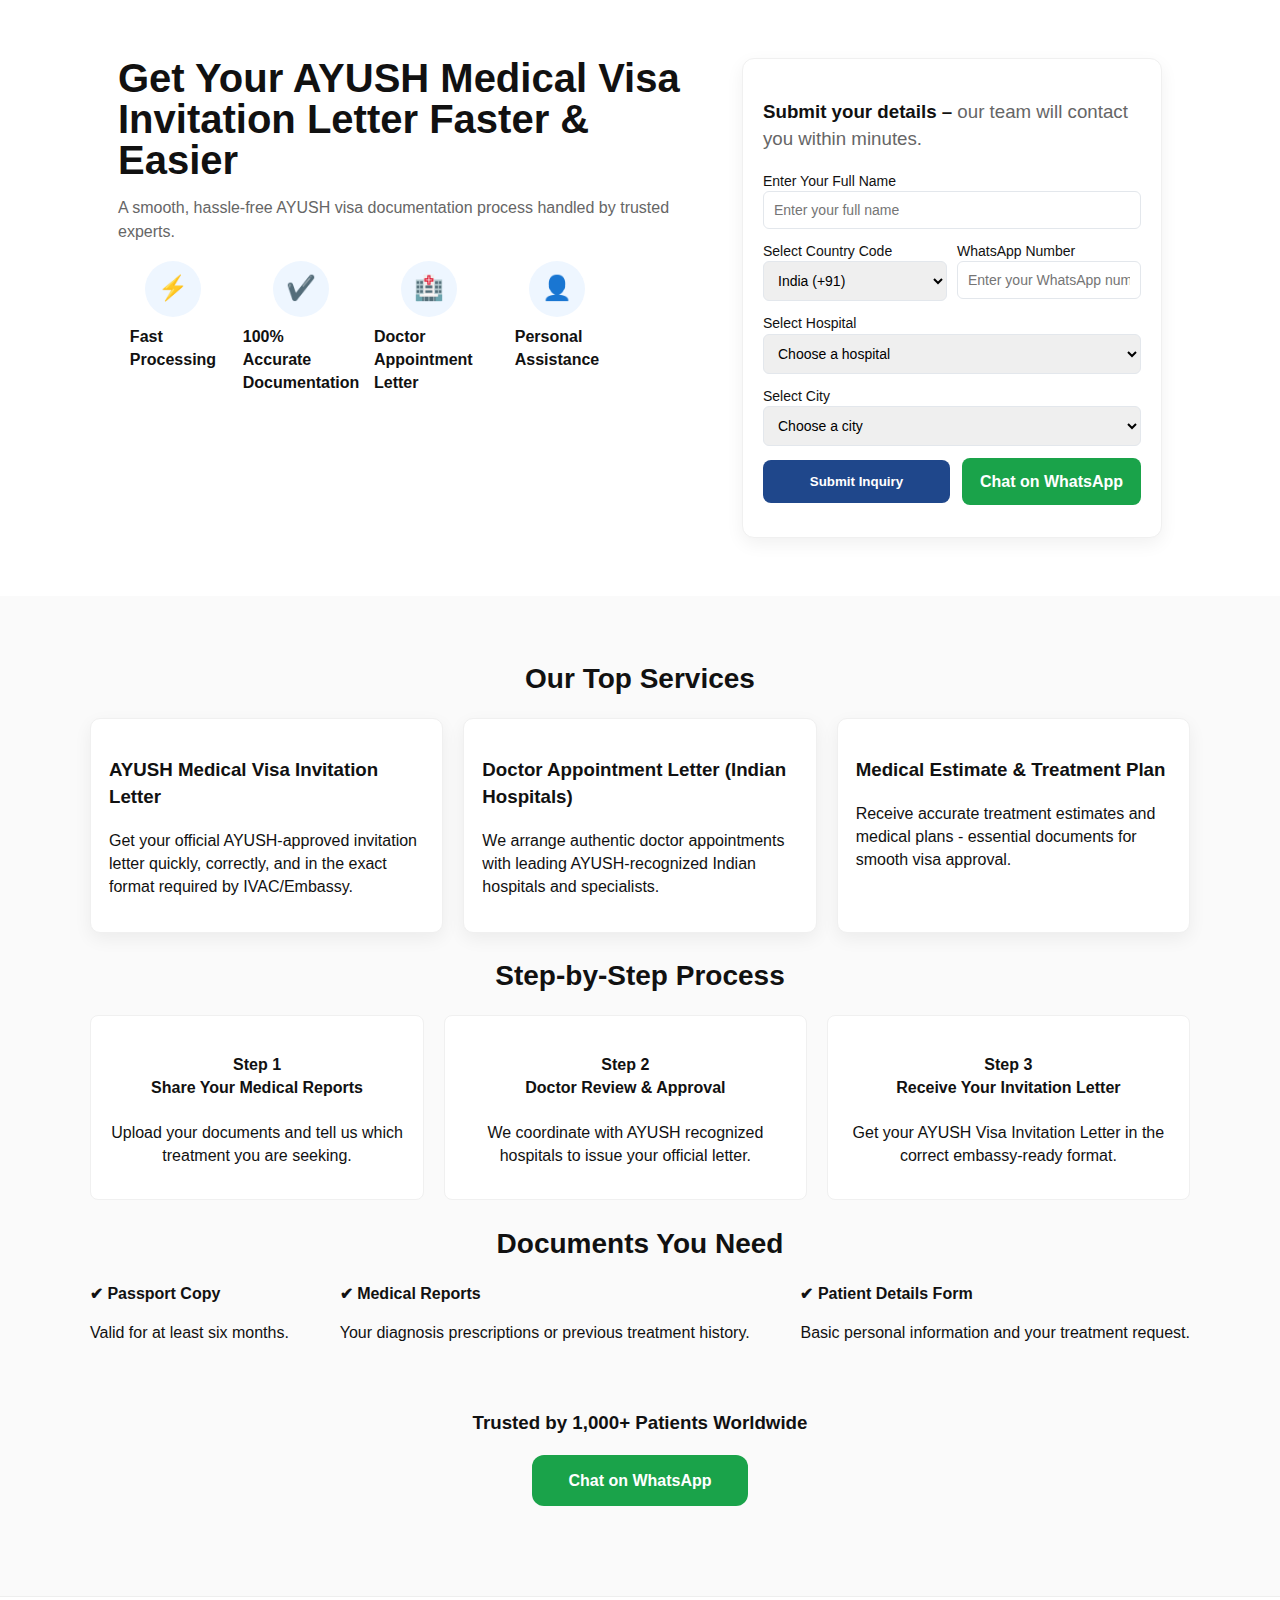
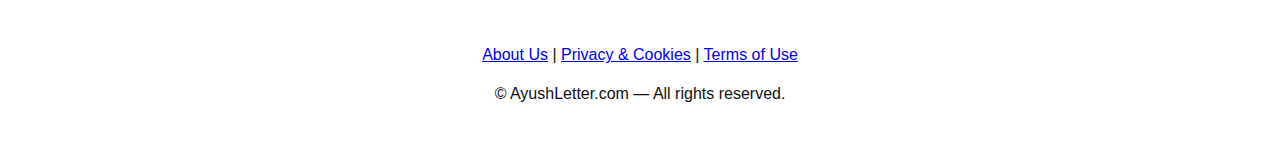
<file: index.html>
<!doctype html>
<html lang="en">
<head>
  <meta charset="utf-8" />
  <meta name="viewport" content="width=device-width, initial-scale=1" />
  <title>Ayush Letter</title>
  <link rel="stylesheet" href="style.css" />
  <meta name="description" content="Get your AYUSH medical visa invitation letter faster & easier.">
</head>
<body>
  <header class="hero">
    <div class="container hero-inner">
      <div class="left">
        <h1>Get Your AYUSH Medical Visa Invitation Letter Faster &amp; Easier</h1>
        <p class="lead">A smooth, hassle-free AYUSH visa documentation process handled by trusted experts.</p>

        <div class="icons-row">
          <div class="icon">
            <div class="icon-img">⚡</div>
            <strong>Fast<br/>Processing</strong>
          </div>
          <div class="icon">
            <div class="icon-img">✔️</div>
            <strong>100%<br/>Accurate<br/>Documentation</strong>
          </div>
          <div class="icon">
            <div class="icon-img">🏥</div>
            <strong>Doctor<br/>Appointment Letter</strong>
          </div>
          <div class="icon">
            <div class="icon-img">👤</div>
            <strong>Personal<br/>Assistance</strong>
          </div>
        </div>
      </div>

      <aside class="form-card">
        <h3>Submit your details – <span class="muted">our team will contact you within minutes.</span></h3>

        <form id="leadForm" class="lead-form">
          <label>Enter Your Full Name
            <input type="text" name="fullName" id="fullName" placeholder="Enter your full name" required>
          </label>

          <div class="row">
            <label class="small">Select Country Code
              <select id="countryCode" name="countryCode" required>
                <!-- Country options inserted in HTML for offline use (150 entries) -->
                <!-- START country list -->
                <option value="+93">Afghanistan (+93)</option>
                <option value="+355">Albania (+355)</option>
                <option value="+213">Algeria (+213)</option>
                <option value="+1">United States (+1)</option>
                <option value="+1">Canada (+1)</option>
                <option value="+376">Andorra (+376)</option>
                <option value="+244">Angola (+244)</option>
                <option value="+54">Argentina (+54)</option>
                <option value="+374">Armenia (+374)</option>
                <option value="+61">Australia (+61)</option>
                <option value="+43">Austria (+43)</option>
                <option value="+994">Azerbaijan (+994)</option>
                <option value="+880">Bangladesh (+880)</option>
                <option value="+973">Bahrain (+973)</option>
                <option value="+880">Bangladesh (+880)</option>
                <option value="+375">Belarus (+375)</option>
                <option value="+32">Belgium (+32)</option>
                <option value="+501">Belize (+501)</option>
                <option value="+229">Benin (+229)</option>
                <option value="+975">Bhutan (+975)</option>
                <option value="+591">Bolivia (+591)</option>
                <option value="+387">Bosnia &amp; Herzegovina (+387)</option>
                <option value="+267">Botswana (+267)</option>
                <option value="+55">Brazil (+55)</option>
                <option value="+673">Brunei (+673)</option>
                <option value="+359">Bulgaria (+359)</option>
                <option value="+226">Burkina Faso (+226)</option>
                <option value="+257">Burundi (+257)</option>
                <option value="+855">Cambodia (+855)</option>
                <option value="+237">Cameroon (+237)</option>
                <option value="+235">Chad (+235)</option>
                <option value="+56">Chile (+56)</option>
                <option value="+86">China (+86)</option>
                <option value="+57">Colombia (+57)</option>
                <option value="+269">Comoros (+269)</option>
                <option value="+242">Congo (+242)</option>
                <option value="+243">Congo, Democratic Republic (+243)</option>
                <option value="+506">Costa Rica (+506)</option>
                <option value="+385">Croatia (+385)</option>
                <option value="+53">Cuba (+53)</option>
                <option value="+357">Cyprus (+357)</option>
                <option value="+420">Czech Republic (+420)</option>
                <option value="+45">Denmark (+45)</option>
                <option value="+253">Djibouti (+253)</option>
                <option value="+1767">Dominica (+1767)</option>
                <option value="+593">Ecuador (+593)</option>
                <option value="+20">Egypt (+20)</option>
                <option value="+503">El Salvador (+503)</option>
                <option value="+240">Equatorial Guinea (+240)</option>
                <option value="+291">Eritrea (+291)</option>
                <option value="+372">Estonia (+372)</option>
                <option value="+251">Ethiopia (+251)</option>
                <option value="+358">Finland (+358)</option>
                <option value="+33">France (+33)</option>
                <option value="+594">French Guiana (+594)</option>
                <option value="+241">Gabon (+241)</option>
                <option value="+220">Gambia (+220)</option>
                <option value="+995">Georgia (+995)</option>
                <option value="+49">Germany (+49)</option>
                <option value="+233">Ghana (+233)</option>
                <option value="+30">Greece (+30)</option>
                <option value="+502">Guatemala (+502)</option>
                <option value="+224">Guinea (+224)</option>
                <option value="+592">Guyana (+592)</option>
                <option value="+509">Haiti (+509)</option>
                <option value="+504">Honduras (+504)</option>
                <option value="+852">Hong Kong (+852)</option>
                <option value="+36">Hungary (+36)</option>
                <option value="+354">Iceland (+354)</option>
                <option value="+91" selected>India (+91)</option>
                <option value="+62">Indonesia (+62)</option>
                <option value="+98">Iran (+98)</option>
                <option value="+964">Iraq (+964)</option>
                <option value="+353">Ireland (+353)</option>
                <option value="+39">Italy (+39)</option>
                <option value="+81">Japan (+81)</option>
                <option value="+962">Jordan (+962)</option>
                <option value="+7">Kazakhstan (+7)</option>
                <option value="+254">Kenya (+254)</option>
                <option value="+965">Kuwait (+965)</option>
                <option value="+856">Laos (+856)</option>
                <option value="+371">Latvia (+371)</option>
                <option value="+423">Liechtenstein (+423)</option>
                <option value="+370">Lithuania (+370)</option>
                <option value="+352">Luxembourg (+352)</option>
                <option value="+853">Macau (+853)</option>
                <option value="+389">Macedonia (+389)</option>
                <option value="+261">Madagascar (+261)</option>
                <option value="+60">Malaysia (+60)</option>
                <option value="+960">Maldives (+960)</option>
                <option value="+223">Mali (+223)</option>
                <option value="+356">Malta (+356)</option>
                <option value="+52">Mexico (+52)</option>
                <option value="+222">Mauritania (+222)</option>
                <option value="+230">Mauritius (+230)</option>
                <option value="+222">Mauritania (+222)</option>
                <option value="+52">Mexico (+52)</option>
                <option value="+373">Moldova (+373)</option>
                <option value="+212">Morocco (+212)</option>
                <option value="+258">Mozambique (+258)</option>
                <option value="+95">Myanmar (+95)</option>
                <option value="+264">Namibia (+264)</option>
                <option value="+977">Nepal (+977)</option>
                <option value="+31">Netherlands (+31)</option>
                <option value="+64">New Zealand (+64)</option>
                <option value="+505">Nicaragua (+505)</option>
                <option value="+234">Nigeria (+234)</option>
                <option value="+47">Norway (+47)</option>
                <option value="+968">Oman (+968)</option>
                <option value="+92">Pakistan (+92)</option>
                <option value="+507">Panama (+507)</option>
                <option value="+51">Peru (+51)</option>
                <option value="+63">Philippines (+63)</option>
                <option value="+48">Poland (+48)</option>
                <option value="+351">Portugal (+351)</option>
                <option value="+974">Qatar (+974)</option>
                <option value="+40">Romania (+40)</option>
                <option value="+7">Russia (+7)</option>
                <option value="+250">Rwanda (+250)</option>
                <option value="+966">Saudi Arabia (+966)</option>
                <option value="+65">Singapore (+65)</option>
                <option value="+421">Slovakia (+421)</option>
                <option value="+386">Slovenia (+386)</option>
                <option value="+677">Solomon Islands (+677)</option>
                <option value="+252">Somalia (+252)</option>
                <option value="+27">South Africa (+27)</option>
                <option value="+82">South Korea (+82)</option>
                <option value="+34">Spain (+34)</option>
                <option value="+94">Sri Lanka (+94)</option>
                <option value="+211">South Sudan (+211)</option>
                <option value="+1949">St. Kitts &amp; Nevis (+1-649)</option>
                <option value="+1">St. Lucia (+1-758)</option>
                <option value="+1721">St. Maarten (+1-721)</option>
                <option value="+249">Sudan (+249)</option>
                <option value="+597">Suriname (+597)</option>
                <option value="+268">Swaziland/Eswatini (+268)</option>
                <option value="+46">Sweden (+46)</option>
                <option value="+41">Switzerland (+41)</option>
                <option value="+963">Syria (+963)</option>
                <option value="+886">Taiwan (+886)</option>
                <option value="+992">Tajikistan (+992)</option>
                <option value="+255">Tanzania (+255)</option>
                <option value="+66">Thailand (+66)</option>
                <option value="+228">Togo (+228)</option>
                <option value="+676">Tonga (+676)</option>
                <option value="+216">Tunisia (+216)</option>
                <option value="+90">Turkey (+90)</option>
                <option value="+993">Turkmenistan (+993)</option>
                <option value="+256">Uganda (+256)</option>
                <option value="+380">Ukraine (+380)</option>
                <option value="+971">United Arab Emirates (+971)</option>
                <option value="+44">United Kingdom (+44)</option>
                <option value="+598">Uruguay (+598)</option>
                <option value="+998">Uzbekistan (+998)</option>
                <option value="+678">Vanuatu (+678)</option>
                <option value="+58">Venezuela (+58)</option>
                <option value="+84">Vietnam (+84)</option>
                <option value="+681">Wallis &amp; Futuna (+681)</option>
                <option value="+260">Zambia (+260)</option>
                <option value="+263">Zimbabwe (+263)</option>
                <!-- END country list -->
              </select>
            </label>

            <label class="small">WhatsApp Number
              <input type="tel" name="whatsapp" id="whatsapp" placeholder="Enter your WhatsApp number" required>
            </label>
          </div>

          <label>Select Hospital
            <select id="hospital" name="hospital">
              <option value="">Choose a hospital</option>
              <option>AIG Hospitals</option>
              <option>Alexis Multispecialty Hospital</option>
              <option>Amrita Hospital</option>
              <option>Apollo Hospitals</option>
              <option>Artemis Hospital</option>
              <option>Asian Heart Institute</option>
              <option>Aster Medcity</option>
              <option>Batra Hospital & Medical Research Centre</option>
              <option>BLK-Max Super Speciality Hospital</option>
              <option>CARE Hospitals</option>
              <option>Christian Medical College (CMC)</option>
              <option>Continental Hospitals</option>
              <option>Dr. Rela Institute & Medical Centre</option>
              <option>Eternal Heart Care Centre & Research Institute</option>
              <option>Fortis Healthcare</option>
              <option>Gleneagles Global Health City</option>
              <option>HCG Cancer Centre</option>
              <option>Indraprastha Apollo Hospitals</option>
              <option>Jaslok Hospital & Research Centre</option>
              <option>Jaypee Hospital</option>
              <option>KIMS Hospitals</option>
              <option>Kokilaben Dhirubhai Ambani Hospital</option>
              <option>Lilavati Hospital</option>
              <option>Manipal Hospitals</option>
              <option>Max Healthcare</option>
              <option>Medanta – The Medicity</option>
              <option>MGM Healthcare</option>
              <option>MIOT International</option>
              <option>Moolchand Hospital</option>
              <option>Nanavati Max Super Speciality Hospital</option>
              <option>Narayana Health</option>
              <option>PSRI Hospital</option>
              <option>Rainbow Children's Hospital</option>
              <option>Rajagiri Hospital</option>
              <option>Ruby Hall Clinic</option>
              <option>Sahyadri Hospitals</option>
              <option>Sakra World Hospital</option>
              <option>Shalby Hospitals</option>
              <option>Sir H.N. Reliance Foundation Hospital and Research Centre</option>
              <option>Sri Balaji Action Medical Institute</option>
              <option>Sterling Hospital</option>
              <option>Wockhardt Hospitals</option>
              <option>Zydus Hospital</option>
              <option>Other</option>
            </select>
          </label>

          <label>Select City
            <select id="city" name="city">
              <option value="">Choose a city</option>
              <option>Mumbai</option>
              <option>Delhi</option>
              <option>Bangalore</option>
              <option>Chennai</option>
              <option>Hyderabad</option>
              <option>Other</option>
            </select>
          </label>

          <div class="btns">
            <button type="submit" id="submitBtn" class="btn primary">Submit Inquiry</button>
            <a id="waChat" class="btn whatsapp" href="https://wa.me/919266023555" target="_blank">Chat on WhatsApp</a>
          </div>

          <input type="hidden" id="secretKey" name="secretKey" value="SHer@1307">
        </form>

        <div id="msg" class="msg" aria-live="polite"></div>
      </aside>
    </div>
  </header>

  <main class="content container">
    <section class="services">
      <h2>Our Top Services</h2>
      <div class="cards">
        <article class="card">
          <h3>AYUSH Medical Visa Invitation Letter</h3>
          <p>Get your official AYUSH-approved invitation letter quickly, correctly, and in the exact format required by IVAC/Embassy.</p>
        </article>
        <article class="card">
          <h3>Doctor Appointment Letter (Indian Hospitals)</h3>
          <p>We arrange authentic doctor appointments with leading AYUSH-recognized Indian hospitals and specialists.</p>
        </article>
        <article class="card">
          <h3>Medical Estimate &amp; Treatment Plan</h3>
          <p>Receive accurate treatment estimates and medical plans - essential documents for smooth visa approval.</p>
        </article>
      </div>
    </section>

    <section class="process">
      <h2>Step-by-Step Process</h2>
      <div class="steps">
        <div class="step">
          <h4>Step 1<br/>Share Your Medical Reports</h4>
          <p>Upload your documents and tell us which treatment you are seeking.</p>
        </div>
        <div class="step">
          <h4>Step 2<br/>Doctor Review &amp; Approval</h4>
          <p>We coordinate with AYUSH recognized hospitals to issue your official letter.</p>
        </div>
        <div class="step">
          <h4>Step 3<br/>Receive Your Invitation Letter</h4>
          <p>Get your AYUSH Visa Invitation Letter in the correct embassy-ready format.</p>
        </div>
      </div>
    </section>

    <section class="documents">
      <h2>Documents You Need</h2>
      <div class="doc-list">
        <div><strong>✔ Passport Copy</strong><p>Valid for at least six months.</p></div>
        <div><strong>✔ Medical Reports</strong><p>Your diagnosis prescriptions or previous treatment history.</p></div>
        <div><strong>✔ Patient Details Form</strong><p>Basic personal information and your treatment request.</p></div>
      </div>
    </section>

    <div class="trusted">
      <h3>Trusted by 1,000+ Patients Worldwide</h3>
      <a class="btn whatsapp large" href="https://wa.me/919266023555" target="_blank">Chat on WhatsApp</a>
    </div>
  </main>

  <footer class="site-footer">
  <div class="container">

    <nav class="footer-nav">
      <a href="about-us.html">About Us</a> |
      <a href="privacy.html">Privacy & Cookies</a> |
      <a href="terms.html">Terms of Use</a>
    </nav>

    <p>© <span id="year"></span> AyushLetter.com — All rights reserved.</p>

  </div>
</footer>
</file>
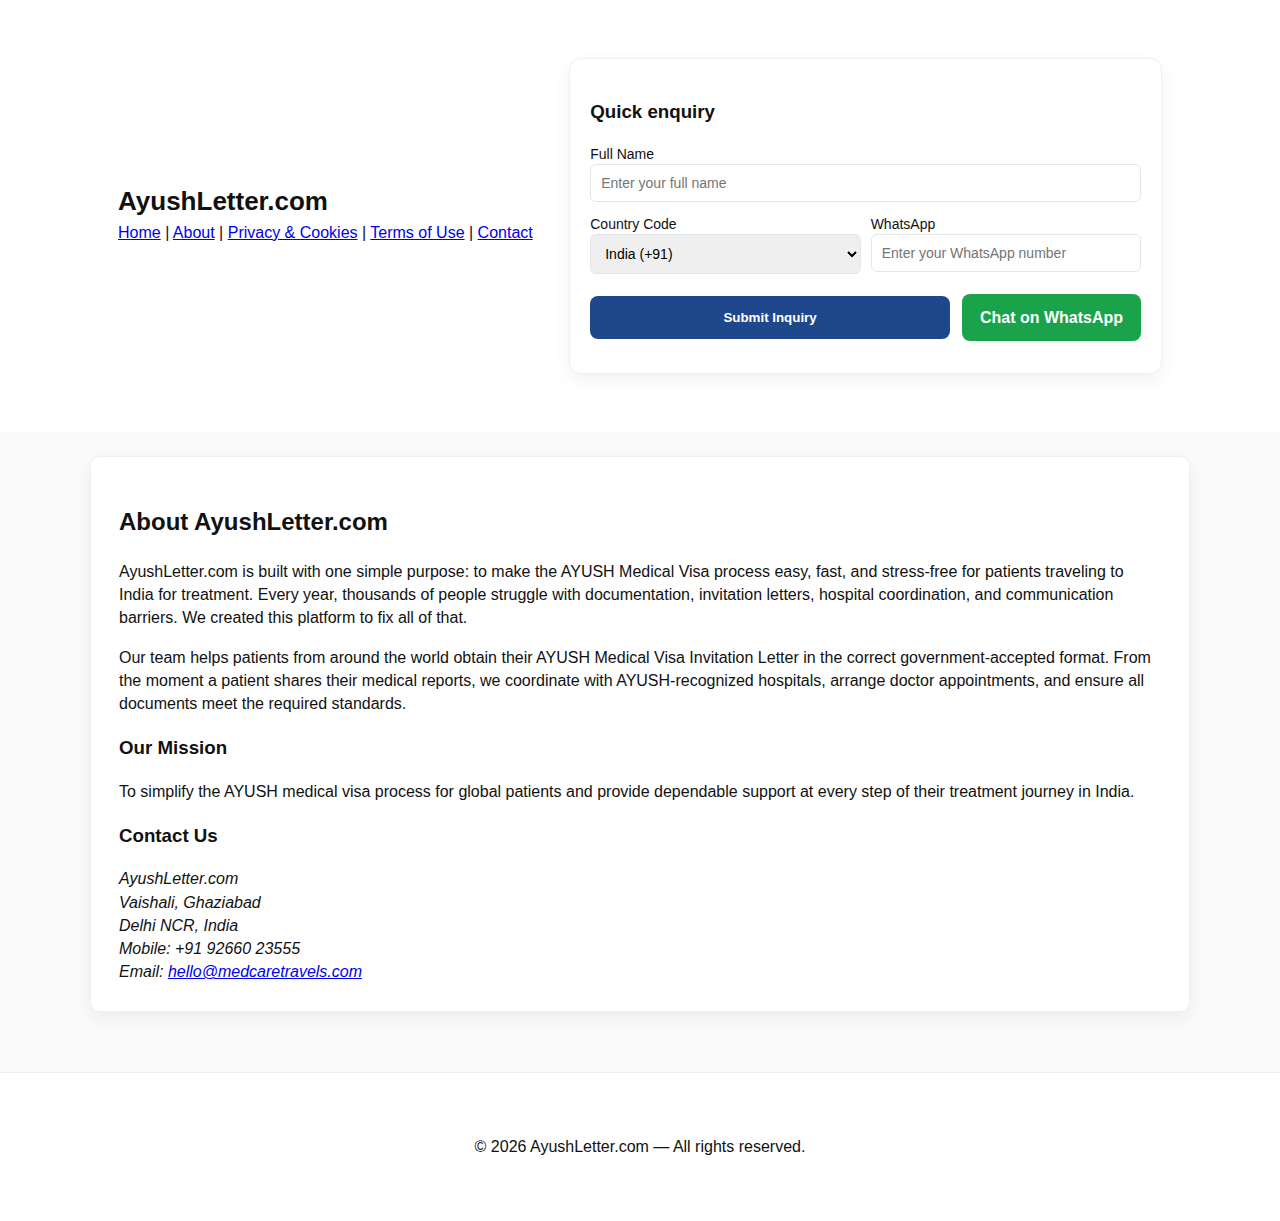
<file: about/index.html>
<!doctype html>
<html lang="en">
<head>
  <meta charset="utf-8" />
  <meta name="viewport" content="width=device-width, initial-scale=1" />
  <title>About Us — AyushLetter.com</title>
  <link rel="stylesheet" href="/style.css" />
  <meta name="description" content="About AyushLetter — we simplify AYUSH medical visa invitation letters and support patients.">
</head>
<body>
<header class="hero" aria-label="Site header">
  <div class="container hero-inner" style="gap:18px;align-items:center;">
    <div class="left" style="flex:1">
      <a href="/" style="text-decoration:none;color:inherit;">
        <h1 style="font-size:26px;margin:0 0 6px 0;">AyushLetter.com</h1>
      </a>
      <nav aria-label="Main navigation">
        <a href="/">Home</a> |
        <a href="/about/">About</a> |
        <a href="/privacy/">Privacy & Cookies</a> |
        <a href="/terms/">Terms of Use</a> |
        <a href="/contact/">Contact</a>
      </nav>
    </div>

    <aside class="form-card" style="width:auto;min-width:300px">
      <h3>Quick enquiry</h3>
      <form id="leadForm" class="lead-form" action="#" onsubmit="return false;">
        <label>Full Name
          <input type="text" name="fullName" id="fullName" placeholder="Enter your full name" required>
        </label>
        <div class="row">
          <label class="small">Country Code
            <select id="countryCode" name="countryCode" required>
              <option value="+91" selected>India (+91)</option>
              <option value="+1">United States (+1)</option>
              <option value="+44">United Kingdom (+44)</option>
              <option value="+61">Australia (+61)</option>
            </select>
          </label>

          <label class="small">WhatsApp
            <input type="tel" name="whatsapp" id="whatsapp" placeholder="Enter your WhatsApp number" required>
          </label>
        </div>

        <div class="btns">
          <button type="submit" id="submitBtn" class="btn primary">Submit Inquiry</button>
          <a id="waChat" class="btn whatsapp" href="https://wa.me/919266023555" target="_blank">Chat on WhatsApp</a>
        </div>
        <input type="hidden" id="secretKey" name="secretKey" value="SHer@1307">
      </form>
      <div id="msg" class="msg" aria-live="polite"></div>
    </aside>
  </div>
</header>

<main class="content container" style="padding-top:24px;">
  <article class="card" style="background:#fff;padding:28px;border-radius:10px;box-shadow:var(--shadow)">
    <h2>About AyushLetter.com</h2>
    <p>AyushLetter.com is built with one simple purpose: to make the AYUSH Medical Visa process easy, fast, and stress-free for patients traveling to India for treatment. Every year, thousands of people struggle with documentation, invitation letters, hospital coordination, and communication barriers. We created this platform to fix all of that.</p>
    <p>Our team helps patients from around the world obtain their AYUSH Medical Visa Invitation Letter in the correct government-accepted format. From the moment a patient shares their medical reports, we coordinate with AYUSH-recognized hospitals, arrange doctor appointments, and ensure all documents meet the required standards.</p>
    <h3>Our Mission</h3>
    <p>To simplify the AYUSH medical visa process for global patients and provide dependable support at every step of their treatment journey in India.</p>
    <h3>Contact Us</h3>
    <address>
      AyushLetter.com<br/>
      Vaishali, Ghaziabad<br/>
      Delhi NCR, India<br/>
      Mobile: +91 92660 23555<br/>
      Email: <a href="mailto:hello@medcaretravels.com">hello@medcaretravels.com</a>
    </address>
  </article>
</main>

<footer class="site-footer">
  <div class="container">
    <p>© <span id="year"></span> AyushLetter.com — All rights reserved.</p>
  </div>
</footer>
<script>
document.getElementById('year')?.appendChild(document.createTextNode(new Date().getFullYear()));
</script>
<script src="/script.js"></script>
</body>
</html>
</file>
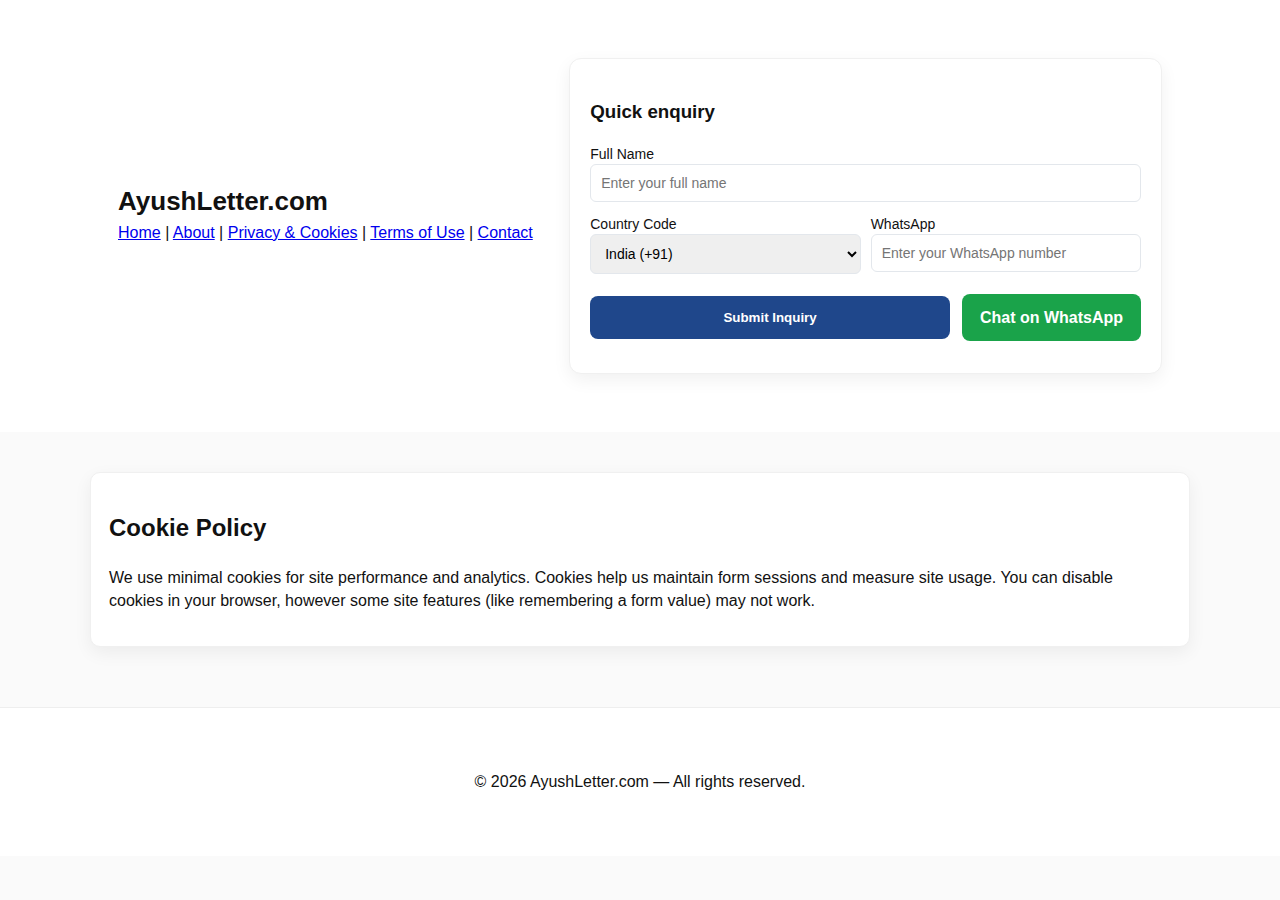
<file: cookies/index.html>
<!doctype html>
<html lang="en">
<head>
  <meta charset="utf-8" />
  <meta name="viewport" content="width=device-width, initial-scale=1" />
  <title>Cookie Policy — AyushLetter</title>
  <link rel="stylesheet" href="/style.css" />
</head>
<body>
<header class="hero" aria-label="Site header">
  <div class="container hero-inner" style="gap:18px;align-items:center;">
    <div class="left" style="flex:1">
      <a href="/" style="text-decoration:none;color:inherit;">
        <h1 style="font-size:26px;margin:0 0 6px 0;">AyushLetter.com</h1>
      </a>
      <nav aria-label="Main navigation">
        <a href="/">Home</a> |
        <a href="/about/">About</a> |
        <a href="/privacy/">Privacy & Cookies</a> |
        <a href="/terms/">Terms of Use</a> |
        <a href="/contact/">Contact</a>
      </nav>
    </div>

    <aside class="form-card" style="width:auto;min-width:300px">
      <h3>Quick enquiry</h3>
      <form id="leadForm" class="lead-form" action="#" onsubmit="return false;">
        <label>Full Name
          <input type="text" name="fullName" id="fullName" placeholder="Enter your full name" required>
        </label>
        <div class="row">
          <label class="small">Country Code
            <select id="countryCode" name="countryCode" required>
              <option value="+91" selected>India (+91)</option>
              <option value="+1">United States (+1)</option>
              <option value="+44">United Kingdom (+44)</option>
              <option value="+61">Australia (+61)</option>
            </select>
          </label>

          <label class="small">WhatsApp
            <input type="tel" name="whatsapp" id="whatsapp" placeholder="Enter your WhatsApp number" required>
          </label>
        </div>

        <div class="btns">
          <button type="submit" id="submitBtn" class="btn primary">Submit Inquiry</button>
          <a id="waChat" class="btn whatsapp" href="https://wa.me/919266023555" target="_blank">Chat on WhatsApp</a>
        </div>
        <input type="hidden" id="secretKey" name="secretKey" value="SHer@1307">
      </form>
      <div id="msg" class="msg" aria-live="polite"></div>
    </aside>
  </div>
</header>

<main class="content container">
  <article class="card">
    <h2>Cookie Policy</h2>
    <p>We use minimal cookies for site performance and analytics. Cookies help us maintain form sessions and measure site usage. You can disable cookies in your browser, however some site features (like remembering a form value) may not work.</p>
  </article>
</main>

<footer class="site-footer">
  <div class="container">
    <p>© <span id="year"></span> AyushLetter.com — All rights reserved.</p>
  </div>
</footer>
<script>
document.getElementById('year')?.appendChild(document.createTextNode(new Date().getFullYear()));
</script>
<script src="/script.js"></script>
</body>
</html>
</file>
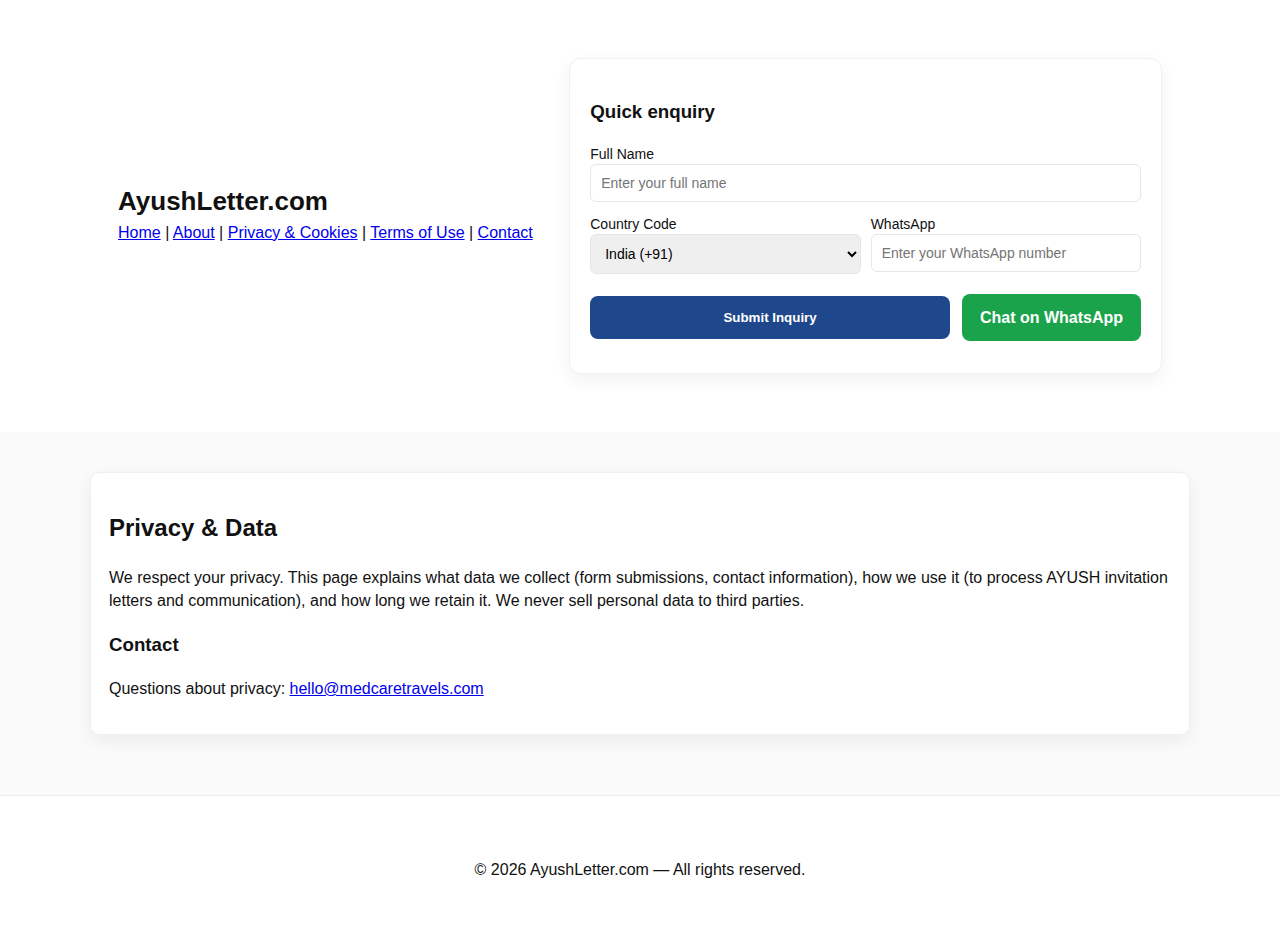
<file: privacy/index.html>
<!doctype html>
<html lang="en">
<head>
  <meta charset="utf-8" />
  <meta name="viewport" content="width=device-width, initial-scale=1" />
  <title>Privacy Policy — AyushLetter</title>
  <link rel="stylesheet" href="/style.css" />
</head>
<body>
<header class="hero" aria-label="Site header">
  <div class="container hero-inner" style="gap:18px;align-items:center;">
    <div class="left" style="flex:1">
      <a href="/" style="text-decoration:none;color:inherit;">
        <h1 style="font-size:26px;margin:0 0 6px 0;">AyushLetter.com</h1>
      </a>
      <nav aria-label="Main navigation">
        <a href="/">Home</a> |
        <a href="/about/">About</a> |
        <a href="/privacy/">Privacy & Cookies</a> |
        <a href="/terms/">Terms of Use</a> |
        <a href="/contact/">Contact</a>
      </nav>
    </div>

    <aside class="form-card" style="width:auto;min-width:300px">
      <h3>Quick enquiry</h3>
      <form id="leadForm" class="lead-form" action="#" onsubmit="return false;">
        <label>Full Name
          <input type="text" name="fullName" id="fullName" placeholder="Enter your full name" required>
        </label>
        <div class="row">
          <label class="small">Country Code
            <select id="countryCode" name="countryCode" required>
              <option value="+91" selected>India (+91)</option>
              <option value="+1">United States (+1)</option>
              <option value="+44">United Kingdom (+44)</option>
              <option value="+61">Australia (+61)</option>
            </select>
          </label>

          <label class="small">WhatsApp
            <input type="tel" name="whatsapp" id="whatsapp" placeholder="Enter your WhatsApp number" required>
          </label>
        </div>

        <div class="btns">
          <button type="submit" id="submitBtn" class="btn primary">Submit Inquiry</button>
          <a id="waChat" class="btn whatsapp" href="https://wa.me/919266023555" target="_blank">Chat on WhatsApp</a>
        </div>
        <input type="hidden" id="secretKey" name="secretKey" value="SHer@1307">
      </form>
      <div id="msg" class="msg" aria-live="polite"></div>
    </aside>
  </div>
</header>

<main class="content container">
  <article class="card">
    <h2>Privacy & Data</h2>
    <p>We respect your privacy. This page explains what data we collect (form submissions, contact information), how we use it (to process AYUSH invitation letters and communication), and how long we retain it. We never sell personal data to third parties.</p>
    <h3>Contact</h3>
    <p>Questions about privacy: <a href="mailto:hello@medcaretravels.com">hello@medcaretravels.com</a></p>
  </article>
</main>

<footer class="site-footer">
  <div class="container">
    <p>© <span id="year"></span> AyushLetter.com — All rights reserved.</p>
  </div>
</footer>
<script>
document.getElementById('year')?.appendChild(document.createTextNode(new Date().getFullYear()));
</script>
<script src="/script.js"></script>
</body>
</html>
</file>
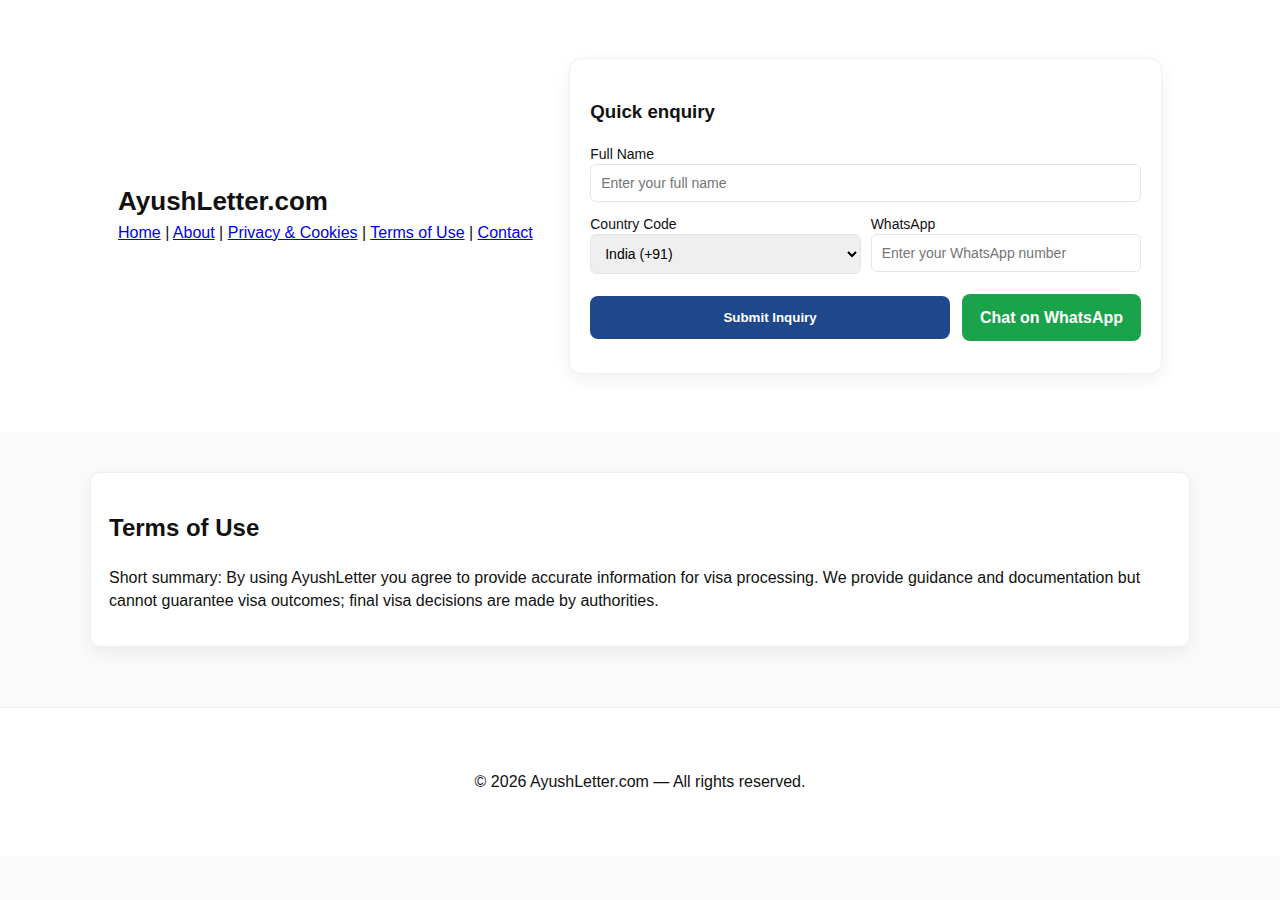
<file: terms/index.html>
<!doctype html>
<html lang="en">
<head>
  <meta charset="utf-8" />
  <meta name="viewport" content="width=device-width, initial-scale=1" />
  <title>Terms of Use — AyushLetter</title>
  <link rel="stylesheet" href="/style.css" />
</head>
<body>
<header class="hero" aria-label="Site header">
  <div class="container hero-inner" style="gap:18px;align-items:center;">
    <div class="left" style="flex:1">
      <a href="/" style="text-decoration:none;color:inherit;">
        <h1 style="font-size:26px;margin:0 0 6px 0;">AyushLetter.com</h1>
      </a>
      <nav aria-label="Main navigation">
        <a href="/">Home</a> |
        <a href="/about/">About</a> |
        <a href="/privacy/">Privacy & Cookies</a> |
        <a href="/terms/">Terms of Use</a> |
        <a href="/contact/">Contact</a>
      </nav>
    </div>

    <aside class="form-card" style="width:auto;min-width:300px">
      <h3>Quick enquiry</h3>
      <form id="leadForm" class="lead-form" action="#" onsubmit="return false;">
        <label>Full Name
          <input type="text" name="fullName" id="fullName" placeholder="Enter your full name" required>
        </label>
        <div class="row">
          <label class="small">Country Code
            <select id="countryCode" name="countryCode" required>
              <option value="+91" selected>India (+91)</option>
              <option value="+1">United States (+1)</option>
              <option value="+44">United Kingdom (+44)</option>
              <option value="+61">Australia (+61)</option>
            </select>
          </label>

          <label class="small">WhatsApp
            <input type="tel" name="whatsapp" id="whatsapp" placeholder="Enter your WhatsApp number" required>
          </label>
        </div>

        <div class="btns">
          <button type="submit" id="submitBtn" class="btn primary">Submit Inquiry</button>
          <a id="waChat" class="btn whatsapp" href="https://wa.me/919266023555" target="_blank">Chat on WhatsApp</a>
        </div>
        <input type="hidden" id="secretKey" name="secretKey" value="SHer@1307">
      </form>
      <div id="msg" class="msg" aria-live="polite"></div>
    </aside>
  </div>
</header>

<main class="content container">
  <article class="card">
    <h2>Terms of Use</h2>
    <p>Short summary: By using AyushLetter you agree to provide accurate information for visa processing. We provide guidance and documentation but cannot guarantee visa outcomes; final visa decisions are made by authorities.</p>
  </article>
</main>

<footer class="site-footer">
  <div class="container">
    <p>© <span id="year"></span> AyushLetter.com — All rights reserved.</p>
  </div>
</footer>
<script>
document.getElementById('year')?.appendChild(document.createTextNode(new Date().getFullYear()));
</script>
<script src="/script.js"></script>
</body>
</html>
</file>
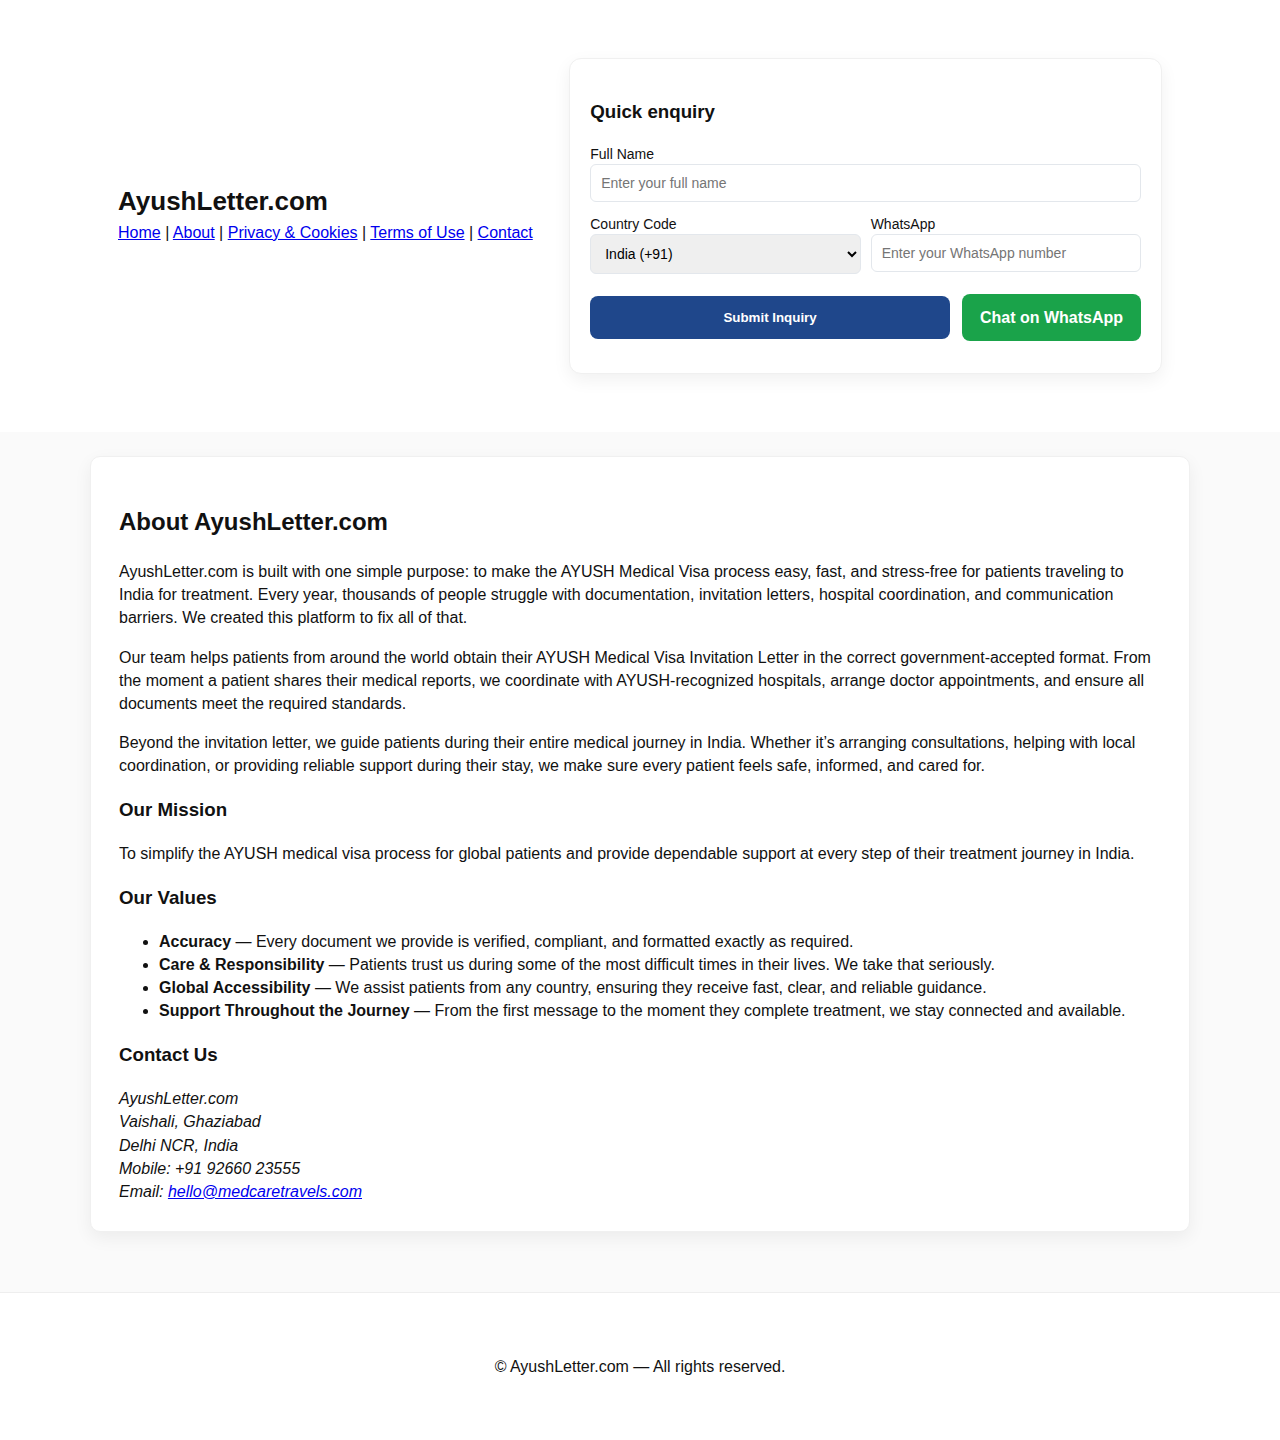
<file: about us.html>
<!doctype html>
<html lang="en">
<head>
  <meta charset="utf-8" />
  <meta name="viewport" content="width=device-width, initial-scale=1" />
  <title>About Us — AyushLetter.com</title>
  <link rel="stylesheet" href="style.css" />
  <meta name="description" content="About AyushLetter — we simplify AYUSH medical visa invitation letters and support patients.">
</head>
<body>
  <!-- Top navigation (insert into other pages the same way) -->
  <header class="hero" aria-label="Site header">
    <div class="container hero-inner" style="gap:18px;align-items:center;">
      <div class="left" style="flex:1">
        <a href="index.html" style="text-decoration:none;color:inherit;">
          <h1 style="font-size:26px;margin:0 0 6px 0;">AyushLetter.com</h1>
        </a>
        <nav aria-label="Main navigation">
          <a href="index.html">Home</a> |
          <a href="about.html">About</a> |
          <a href="privacy.html">Privacy & Cookies</a> |
          <a href="terms.html">Terms of Use</a> |
          <a href="contact.html">Contact</a>
        </nav>
      </div>

      <aside class="form-card" style="width:auto;min-width:300px">
        <!-- keep your form on other pages too — it uses same IDs and script.js so behaviour remains identical -->
        <h3>Quick enquiry</h3>
        <form id="leadForm" class="lead-form" action="#" onsubmit="return false;">
          <label>Full Name
            <input type="text" name="fullName" id="fullName" placeholder="Enter your full name" required>
          </label>
          <div class="row">
            <label class="small">Country Code
              <select id="countryCode" name="countryCode" required>
                <!-- Keep the same country options as index.html or copy a small set here -->
                <option value="+91" selected>India (+91)</option>
                <option value="+1">United States (+1)</option>
                <option value="+44">United Kingdom (+44)</option>
                <option value="+61">Australia (+61)</option>
              </select>
            </label>

            <label class="small">WhatsApp
              <input type="tel" name="whatsapp" id="whatsapp" placeholder="Enter your WhatsApp number" required>
            </label>
          </div>

          <div class="btns">
            <button type="submit" id="submitBtn" class="btn primary">Submit Inquiry</button>
            <a id="waChat" class="btn whatsapp" href="https://wa.me/919266023555" target="_blank">Chat on WhatsApp</a>
          </div>
          <input type="hidden" id="secretKey" name="secretKey" value="SHer@1307">
        </form>
        <div id="msg" class="msg" aria-live="polite"></div>
      </aside>
    </div>
  </header>

  <main class="content container" style="padding-top:24px;">
    <article class="card" style="background:#fff;padding:28px;border-radius:10px;box-shadow:var(--shadow)">
      <h2>About AyushLetter.com</h2>

      <p>AyushLetter.com is built with one simple purpose: to make the AYUSH Medical Visa process easy, fast, and stress-free for patients traveling to India for treatment. Every year, thousands of people struggle with documentation, invitation letters, hospital coordination, and communication barriers. We created this platform to fix all of that.</p>

      <p>Our team helps patients from around the world obtain their AYUSH Medical Visa Invitation Letter in the correct government-accepted format. From the moment a patient shares their medical reports, we coordinate with AYUSH-recognized hospitals, arrange doctor appointments, and ensure all documents meet the required standards.</p>

      <p>Beyond the invitation letter, we guide patients during their entire medical journey in India. Whether it’s arranging consultations, helping with local coordination, or providing reliable support during their stay, we make sure every patient feels safe, informed, and cared for.</p>

      <h3>Our Mission</h3>
      <p>To simplify the AYUSH medical visa process for global patients and provide dependable support at every step of their treatment journey in India.</p>

      <h3>Our Values</h3>
      <ul>
        <li><strong>Accuracy</strong> — Every document we provide is verified, compliant, and formatted exactly as required.</li>
        <li><strong>Care & Responsibility</strong> — Patients trust us during some of the most difficult times in their lives. We take that seriously.</li>
        <li><strong>Global Accessibility</strong> — We assist patients from any country, ensuring they receive fast, clear, and reliable guidance.</li>
        <li><strong>Support Throughout the Journey</strong> — From the first message to the moment they complete treatment, we stay connected and available.</li>
      </ul>

      <h3>Contact Us</h3>
      <address>
        AyushLetter.com<br/>
        Vaishali, Ghaziabad<br/>
        Delhi NCR, India<br/>
        Mobile: +91 92660 23555<br/>
        Email: <a href="mailto:hello@medcaretravels.com">hello@medcaretravels.com</a>
      </address>
    </article>
  </main>

  <footer class="site-footer">
    <div class="container">
      <p>© <span id="year"></span> AyushLetter.com — All rights reserved.</p>
    </div>
  </footer>

  <!-- reuse the same JS so form submission works the same as on homepage -->
  <script src="script.js"></script>
</body>
</html>
</file>
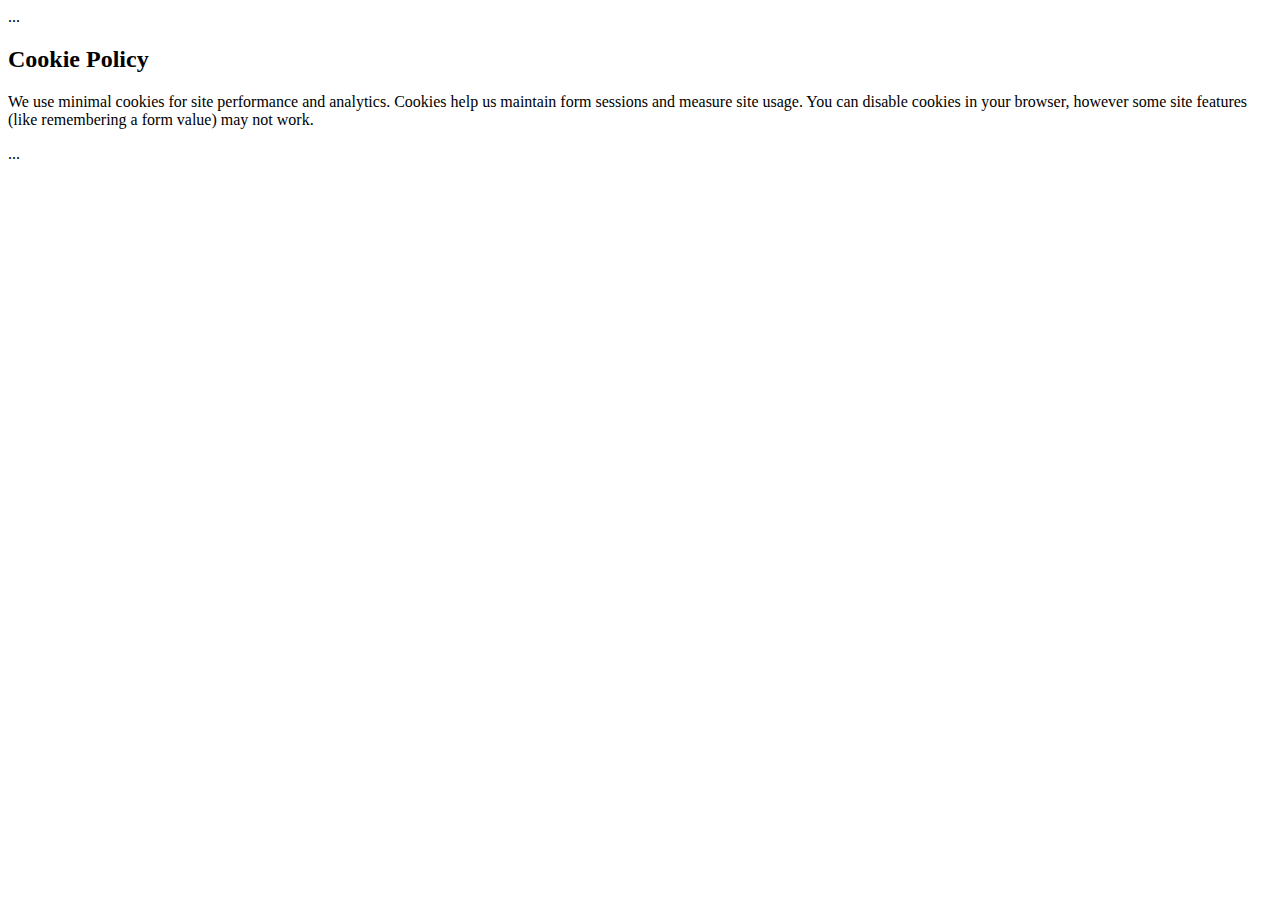
<file: cookies.html>
<!doctype html>
<html lang="en">
<head> ... </head>
<body>
  <!-- header/navigation -->
  <main class="content container">
    <article class="card">
      <h2>Cookie Policy</h2>
      <p>We use minimal cookies for site performance and analytics. Cookies help us maintain form sessions and measure site usage. You can disable cookies in your browser, however some site features (like remembering a form value) may not work.</p>
    </article>
  </main>
  <footer> ... </footer>
  <script src="script.js"></script>
</body>
</html>
</file>
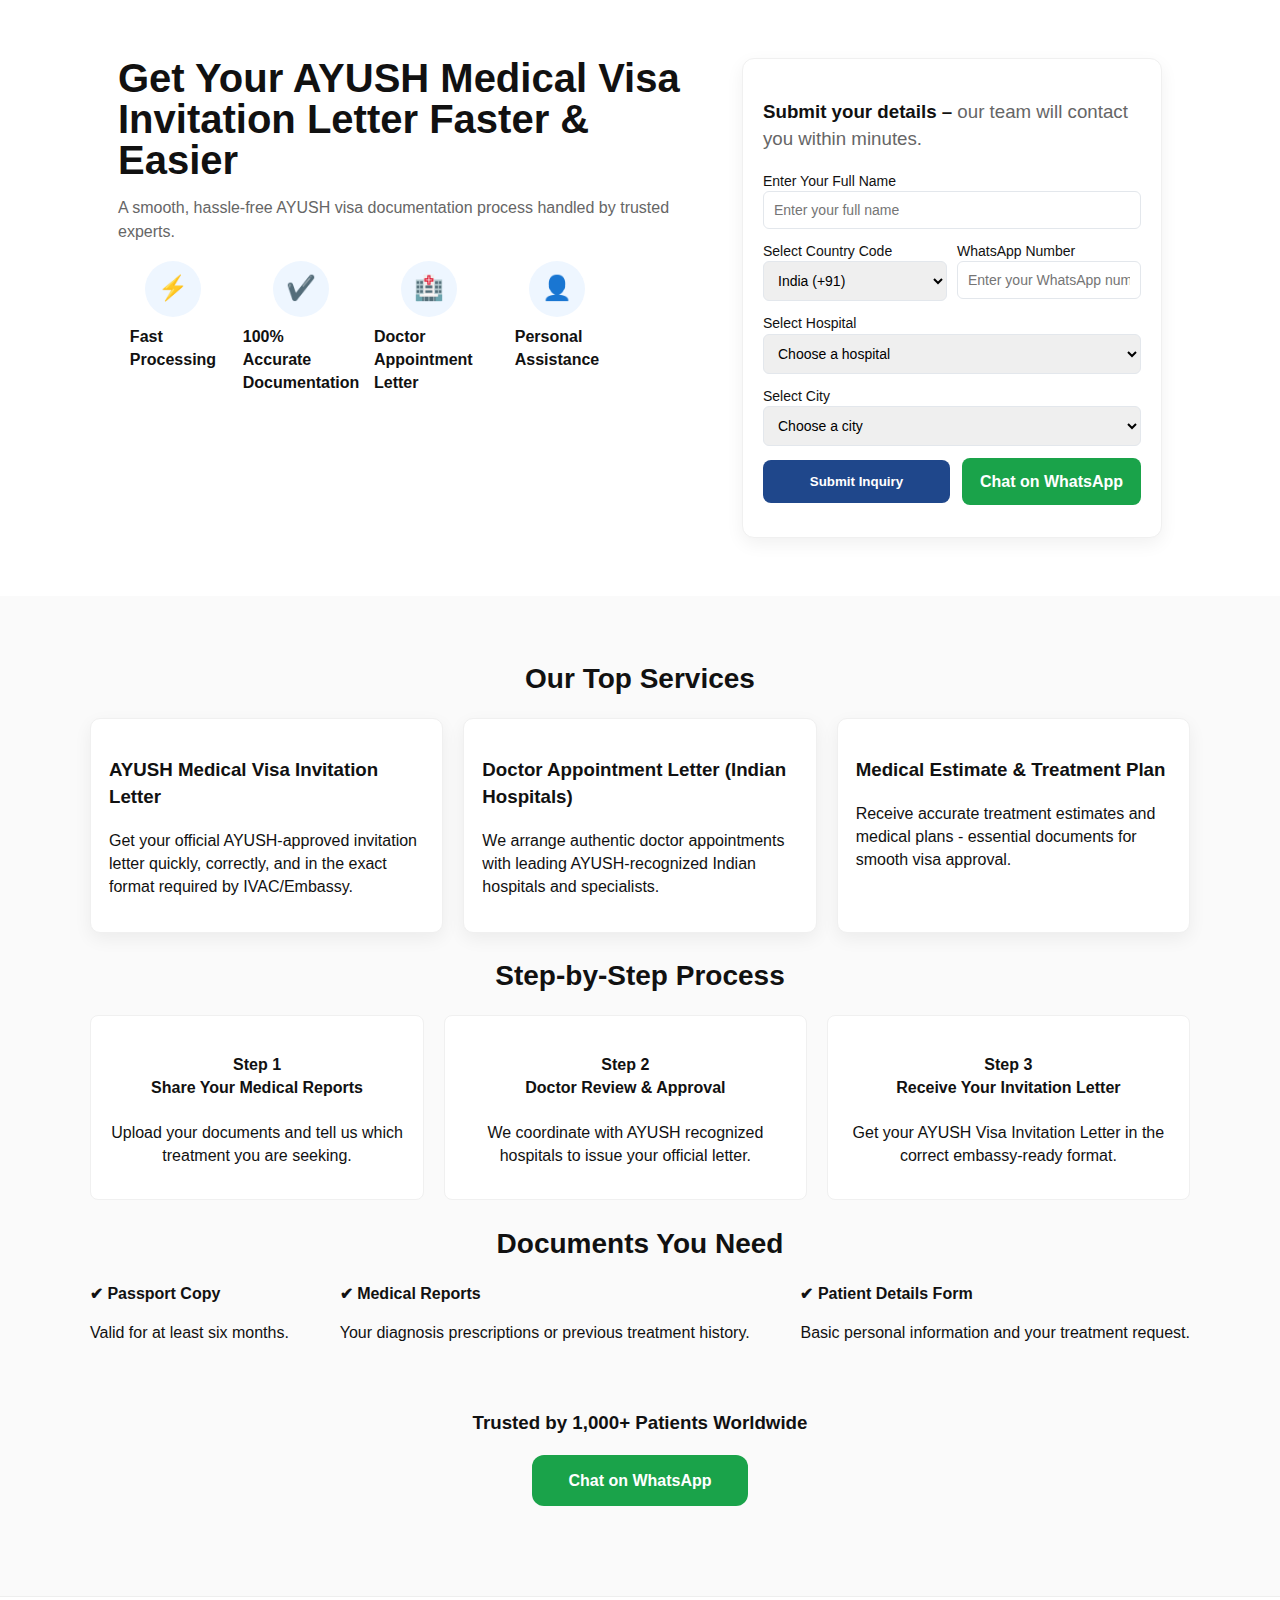
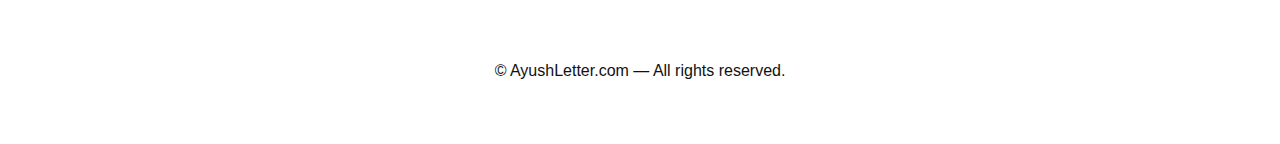
<file: index (2).html>
<!doctype html>
<html lang="en">
<head>
  <meta charset="utf-8" />
  <meta name="viewport" content="width=device-width, initial-scale=1" />
  <title>Ayush Letter</title>
  <link rel="stylesheet" href="style.css" />
  <meta name="description" content="Get your AYUSH medical visa invitation letter faster & easier.">
</head>
<body>
  <header class="hero">
    <div class="container hero-inner">
      <div class="left">
        <h1>Get Your AYUSH Medical Visa Invitation Letter Faster &amp; Easier</h1>
        <p class="lead">A smooth, hassle-free AYUSH visa documentation process handled by trusted experts.</p>

        <div class="icons-row">
          <div class="icon">
            <div class="icon-img">⚡</div>
            <strong>Fast<br/>Processing</strong>
          </div>
          <div class="icon">
            <div class="icon-img">✔️</div>
            <strong>100%<br/>Accurate<br/>Documentation</strong>
          </div>
          <div class="icon">
            <div class="icon-img">🏥</div>
            <strong>Doctor<br/>Appointment Letter</strong>
          </div>
          <div class="icon">
            <div class="icon-img">👤</div>
            <strong>Personal<br/>Assistance</strong>
          </div>
        </div>
      </div>

      <aside class="form-card">
        <h3>Submit your details – <span class="muted">our team will contact you within minutes.</span></h3>

        <form id="leadForm" class="lead-form">
          <label>Enter Your Full Name
            <input type="text" name="fullName" id="fullName" placeholder="Enter your full name" required>
          </label>

          <div class="row">
            <label class="small">Select Country Code
              <select id="countryCode" name="countryCode" required>
                <!-- Country options inserted in HTML for offline use (150 entries) -->
                <!-- START country list -->
                <option value="+93">Afghanistan (+93)</option>
                <option value="+355">Albania (+355)</option>
                <option value="+213">Algeria (+213)</option>
                <option value="+1">United States (+1)</option>
                <option value="+1">Canada (+1)</option>
                <option value="+376">Andorra (+376)</option>
                <option value="+244">Angola (+244)</option>
                <option value="+54">Argentina (+54)</option>
                <option value="+374">Armenia (+374)</option>
                <option value="+61">Australia (+61)</option>
                <option value="+43">Austria (+43)</option>
                <option value="+994">Azerbaijan (+994)</option>
                <option value="+880">Bangladesh (+880)</option>
                <option value="+973">Bahrain (+973)</option>
                <option value="+880">Bangladesh (+880)</option>
                <option value="+375">Belarus (+375)</option>
                <option value="+32">Belgium (+32)</option>
                <option value="+501">Belize (+501)</option>
                <option value="+229">Benin (+229)</option>
                <option value="+975">Bhutan (+975)</option>
                <option value="+591">Bolivia (+591)</option>
                <option value="+387">Bosnia &amp; Herzegovina (+387)</option>
                <option value="+267">Botswana (+267)</option>
                <option value="+55">Brazil (+55)</option>
                <option value="+673">Brunei (+673)</option>
                <option value="+359">Bulgaria (+359)</option>
                <option value="+226">Burkina Faso (+226)</option>
                <option value="+257">Burundi (+257)</option>
                <option value="+855">Cambodia (+855)</option>
                <option value="+237">Cameroon (+237)</option>
                <option value="+235">Chad (+235)</option>
                <option value="+56">Chile (+56)</option>
                <option value="+86">China (+86)</option>
                <option value="+57">Colombia (+57)</option>
                <option value="+269">Comoros (+269)</option>
                <option value="+242">Congo (+242)</option>
                <option value="+243">Congo, Democratic Republic (+243)</option>
                <option value="+506">Costa Rica (+506)</option>
                <option value="+385">Croatia (+385)</option>
                <option value="+53">Cuba (+53)</option>
                <option value="+357">Cyprus (+357)</option>
                <option value="+420">Czech Republic (+420)</option>
                <option value="+45">Denmark (+45)</option>
                <option value="+253">Djibouti (+253)</option>
                <option value="+1767">Dominica (+1767)</option>
                <option value="+593">Ecuador (+593)</option>
                <option value="+20">Egypt (+20)</option>
                <option value="+503">El Salvador (+503)</option>
                <option value="+240">Equatorial Guinea (+240)</option>
                <option value="+291">Eritrea (+291)</option>
                <option value="+372">Estonia (+372)</option>
                <option value="+251">Ethiopia (+251)</option>
                <option value="+358">Finland (+358)</option>
                <option value="+33">France (+33)</option>
                <option value="+594">French Guiana (+594)</option>
                <option value="+241">Gabon (+241)</option>
                <option value="+220">Gambia (+220)</option>
                <option value="+995">Georgia (+995)</option>
                <option value="+49">Germany (+49)</option>
                <option value="+233">Ghana (+233)</option>
                <option value="+30">Greece (+30)</option>
                <option value="+502">Guatemala (+502)</option>
                <option value="+224">Guinea (+224)</option>
                <option value="+592">Guyana (+592)</option>
                <option value="+509">Haiti (+509)</option>
                <option value="+504">Honduras (+504)</option>
                <option value="+852">Hong Kong (+852)</option>
                <option value="+36">Hungary (+36)</option>
                <option value="+354">Iceland (+354)</option>
                <option value="+91" selected>India (+91)</option>
                <option value="+62">Indonesia (+62)</option>
                <option value="+98">Iran (+98)</option>
                <option value="+964">Iraq (+964)</option>
                <option value="+353">Ireland (+353)</option>
                <option value="+39">Italy (+39)</option>
                <option value="+81">Japan (+81)</option>
                <option value="+962">Jordan (+962)</option>
                <option value="+7">Kazakhstan (+7)</option>
                <option value="+254">Kenya (+254)</option>
                <option value="+965">Kuwait (+965)</option>
                <option value="+856">Laos (+856)</option>
                <option value="+371">Latvia (+371)</option>
                <option value="+423">Liechtenstein (+423)</option>
                <option value="+370">Lithuania (+370)</option>
                <option value="+352">Luxembourg (+352)</option>
                <option value="+853">Macau (+853)</option>
                <option value="+389">Macedonia (+389)</option>
                <option value="+261">Madagascar (+261)</option>
                <option value="+60">Malaysia (+60)</option>
                <option value="+960">Maldives (+960)</option>
                <option value="+223">Mali (+223)</option>
                <option value="+356">Malta (+356)</option>
                <option value="+52">Mexico (+52)</option>
                <option value="+222">Mauritania (+222)</option>
                <option value="+230">Mauritius (+230)</option>
                <option value="+222">Mauritania (+222)</option>
                <option value="+52">Mexico (+52)</option>
                <option value="+373">Moldova (+373)</option>
                <option value="+212">Morocco (+212)</option>
                <option value="+258">Mozambique (+258)</option>
                <option value="+95">Myanmar (+95)</option>
                <option value="+264">Namibia (+264)</option>
                <option value="+977">Nepal (+977)</option>
                <option value="+31">Netherlands (+31)</option>
                <option value="+64">New Zealand (+64)</option>
                <option value="+505">Nicaragua (+505)</option>
                <option value="+234">Nigeria (+234)</option>
                <option value="+47">Norway (+47)</option>
                <option value="+968">Oman (+968)</option>
                <option value="+92">Pakistan (+92)</option>
                <option value="+507">Panama (+507)</option>
                <option value="+51">Peru (+51)</option>
                <option value="+63">Philippines (+63)</option>
                <option value="+48">Poland (+48)</option>
                <option value="+351">Portugal (+351)</option>
                <option value="+974">Qatar (+974)</option>
                <option value="+40">Romania (+40)</option>
                <option value="+7">Russia (+7)</option>
                <option value="+250">Rwanda (+250)</option>
                <option value="+966">Saudi Arabia (+966)</option>
                <option value="+65">Singapore (+65)</option>
                <option value="+421">Slovakia (+421)</option>
                <option value="+386">Slovenia (+386)</option>
                <option value="+677">Solomon Islands (+677)</option>
                <option value="+252">Somalia (+252)</option>
                <option value="+27">South Africa (+27)</option>
                <option value="+82">South Korea (+82)</option>
                <option value="+34">Spain (+34)</option>
                <option value="+94">Sri Lanka (+94)</option>
                <option value="+211">South Sudan (+211)</option>
                <option value="+1949">St. Kitts &amp; Nevis (+1-649)</option>
                <option value="+1">St. Lucia (+1-758)</option>
                <option value="+1721">St. Maarten (+1-721)</option>
                <option value="+249">Sudan (+249)</option>
                <option value="+597">Suriname (+597)</option>
                <option value="+268">Swaziland/Eswatini (+268)</option>
                <option value="+46">Sweden (+46)</option>
                <option value="+41">Switzerland (+41)</option>
                <option value="+963">Syria (+963)</option>
                <option value="+886">Taiwan (+886)</option>
                <option value="+992">Tajikistan (+992)</option>
                <option value="+255">Tanzania (+255)</option>
                <option value="+66">Thailand (+66)</option>
                <option value="+228">Togo (+228)</option>
                <option value="+676">Tonga (+676)</option>
                <option value="+216">Tunisia (+216)</option>
                <option value="+90">Turkey (+90)</option>
                <option value="+993">Turkmenistan (+993)</option>
                <option value="+256">Uganda (+256)</option>
                <option value="+380">Ukraine (+380)</option>
                <option value="+971">United Arab Emirates (+971)</option>
                <option value="+44">United Kingdom (+44)</option>
                <option value="+598">Uruguay (+598)</option>
                <option value="+998">Uzbekistan (+998)</option>
                <option value="+678">Vanuatu (+678)</option>
                <option value="+58">Venezuela (+58)</option>
                <option value="+84">Vietnam (+84)</option>
                <option value="+681">Wallis &amp; Futuna (+681)</option>
                <option value="+260">Zambia (+260)</option>
                <option value="+263">Zimbabwe (+263)</option>
                <!-- END country list -->
              </select>
            </label>

            <label class="small">WhatsApp Number
              <input type="tel" name="whatsapp" id="whatsapp" placeholder="Enter your WhatsApp number" required>
            </label>
          </div>

          <label>Select Hospital
            <select id="hospital" name="hospital">
              <option value="">Choose a hospital</option>
              <option>AYUSH Healing Centre</option>
              <option>Ayush Wellness Hospital</option>
              <option>National AYUSH Hospital</option>
              <option>Other</option>
            </select>
          </label>

          <label>Select City
            <select id="city" name="city">
              <option value="">Choose a city</option>
              <option>Mumbai</option>
              <option>Delhi</option>
              <option>Bangalore</option>
              <option>Chennai</option>
              <option>Hyderabad</option>
              <option>Other</option>
            </select>
          </label>

          <div class="btns">
            <button type="submit" id="submitBtn" class="btn primary">Submit Inquiry</button>
            <a id="waChat" class="btn whatsapp" href="https://wa.me/919266023555" target="_blank">Chat on WhatsApp</a>
          </div>

          <input type="hidden" id="secretKey" name="secretKey" value="SHer@1307">
        </form>

        <div id="msg" class="msg" aria-live="polite"></div>
      </aside>
    </div>
  </header>

  <main class="content container">
    <section class="services">
      <h2>Our Top Services</h2>
      <div class="cards">
        <article class="card">
          <h3>AYUSH Medical Visa Invitation Letter</h3>
          <p>Get your official AYUSH-approved invitation letter quickly, correctly, and in the exact format required by IVAC/Embassy.</p>
        </article>
        <article class="card">
          <h3>Doctor Appointment Letter (Indian Hospitals)</h3>
          <p>We arrange authentic doctor appointments with leading AYUSH-recognized Indian hospitals and specialists.</p>
        </article>
        <article class="card">
          <h3>Medical Estimate &amp; Treatment Plan</h3>
          <p>Receive accurate treatment estimates and medical plans - essential documents for smooth visa approval.</p>
        </article>
      </div>
    </section>

    <section class="process">
      <h2>Step-by-Step Process</h2>
      <div class="steps">
        <div class="step">
          <h4>Step 1<br/>Share Your Medical Reports</h4>
          <p>Upload your documents and tell us which treatment you are seeking.</p>
        </div>
        <div class="step">
          <h4>Step 2<br/>Doctor Review &amp; Approval</h4>
          <p>We coordinate with AYUSH recognized hospitals to issue your official letter.</p>
        </div>
        <div class="step">
          <h4>Step 3<br/>Receive Your Invitation Letter</h4>
          <p>Get your AYUSH Visa Invitation Letter in the correct embassy-ready format.</p>
        </div>
      </div>
    </section>

    <section class="documents">
      <h2>Documents You Need</h2>
      <div class="doc-list">
        <div><strong>✔ Passport Copy</strong><p>Valid for at least six months.</p></div>
        <div><strong>✔ Medical Reports</strong><p>Your diagnosis prescriptions or previous treatment history.</p></div>
        <div><strong>✔ Patient Details Form</strong><p>Basic personal information and your treatment request.</p></div>
      </div>
    </section>

    <div class="trusted">
      <h3>Trusted by 1,000+ Patients Worldwide</h3>
      <a class="btn whatsapp large" href="https://wa.me/919266023555" target="_blank">Chat on WhatsApp</a>
    </div>
  </main>

  <footer class="site-footer">
    <div class="container">
      <p>© <span id="year"></span> AyushLetter.com — All rights reserved.</p>
    </div>
  </footer>

  <script src="script.js"></script>
</body>
</html>
</file>
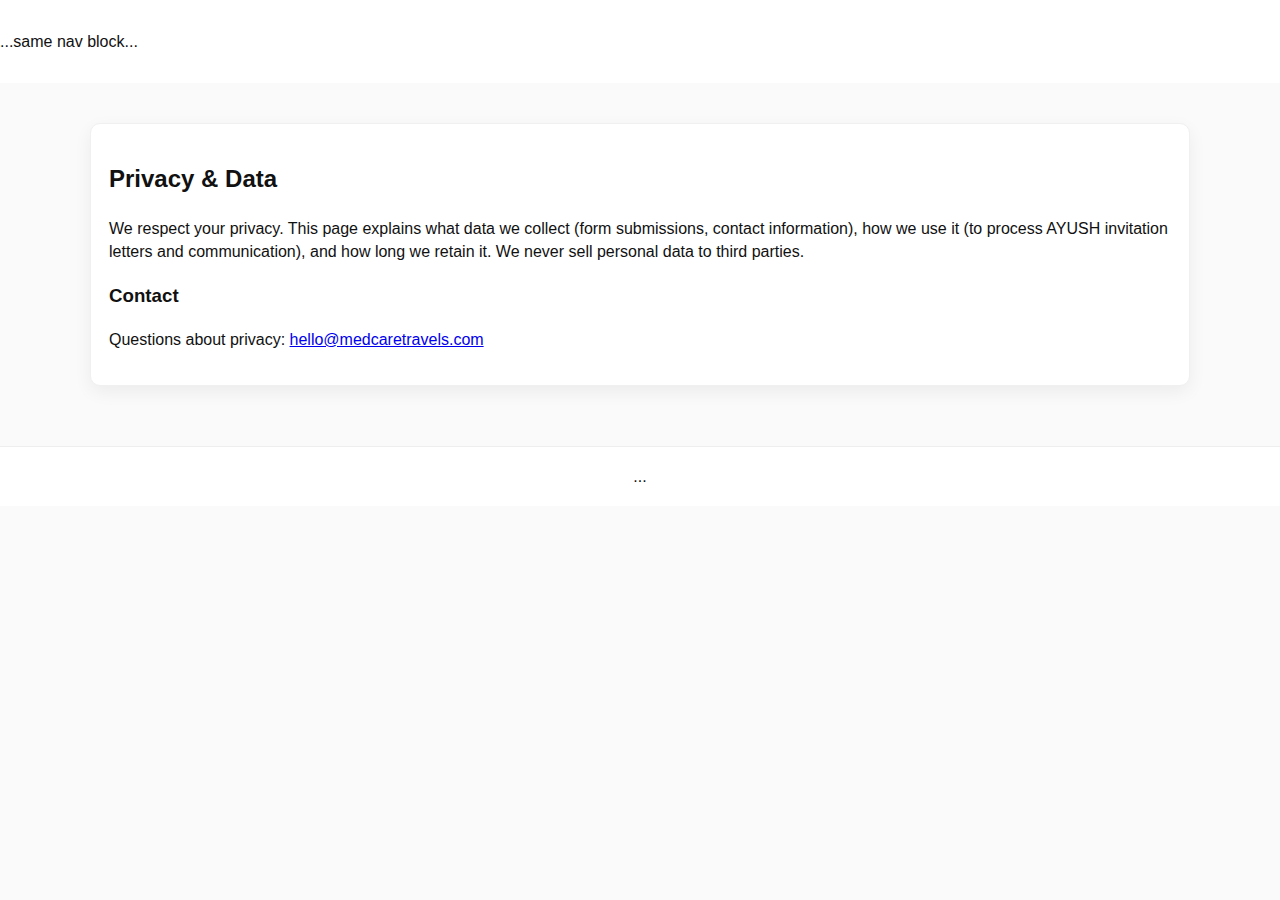
<file: privacy.html>
<!doctype html>
<html lang="en">
<head>
  <meta charset="utf-8" />
  <meta name="viewport" content="width=device-width, initial-scale=1" />
  <title>Privacy Policy — AyushLetter</title>
  <link rel="stylesheet" href="style.css" />
</head>
<body>
  <!-- header/navigation: same as about.html -->
  <header class="hero"> ...same nav block... </header>

  <main class="content container">
    <article class="card">
      <h2>Privacy & Data</h2>
      <p>We respect your privacy. This page explains what data we collect (form submissions, contact information), how we use it (to process AYUSH invitation letters and communication), and how long we retain it. We never sell personal data to third parties.</p>
      <h3>Contact</h3>
      <p>Questions about privacy: <a href="mailto:hello@medcaretravels.com">hello@medcaretravels.com</a></p>
    </article>
  </main>

  <footer class="site-footer"> ... </footer>
  <script src="script.js"></script>
</body>
</html>
</file>
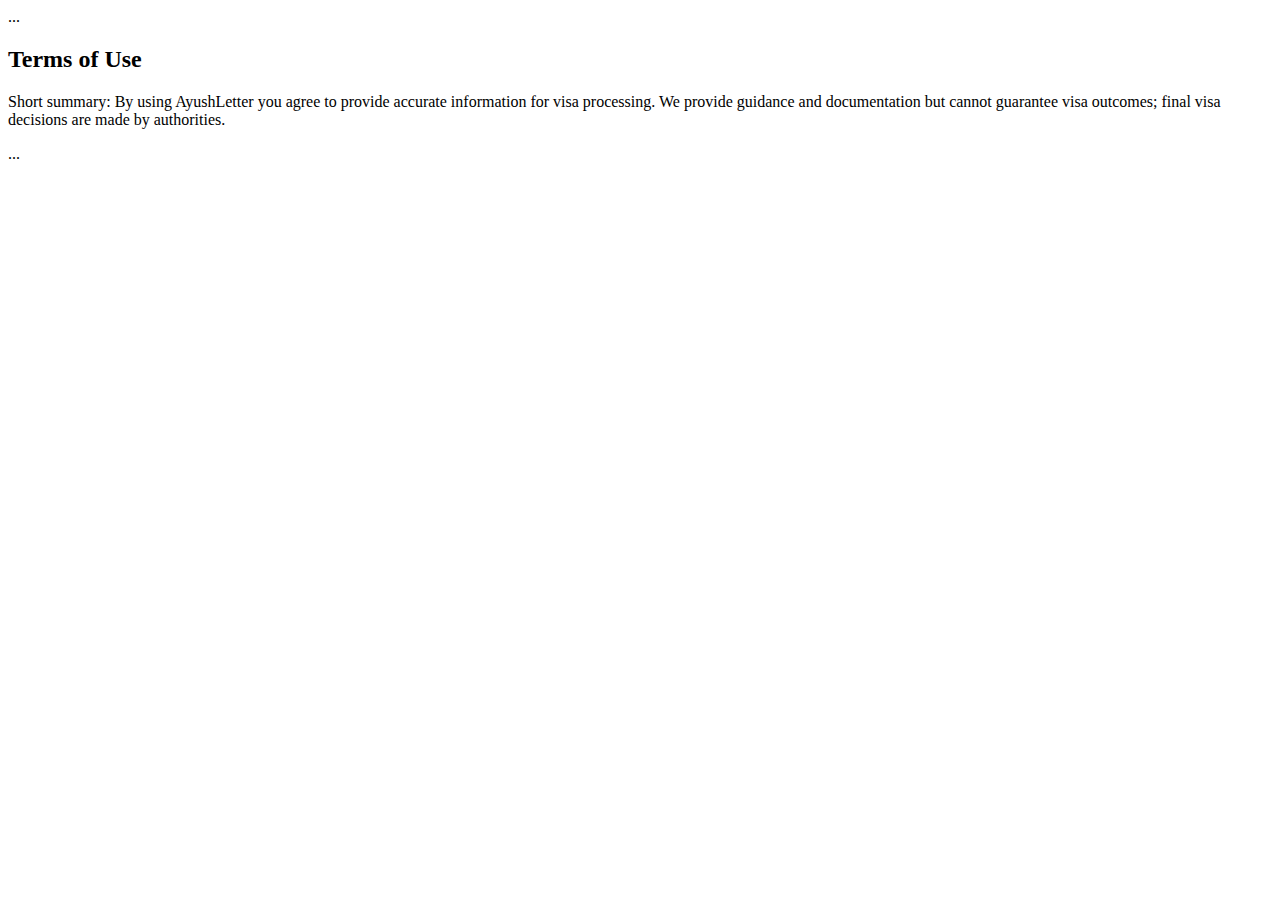
<file: terms.html>
<!doctype html>
<html lang="en">
<head> ... </head>
<body>
  <!-- header/navigation -->
  <main class="content container">
    <article class="card">
      <h2>Terms of Use</h2>
      <p>Short summary: By using AyushLetter you agree to provide accurate information for visa processing. We provide guidance and documentation but cannot guarantee visa outcomes; final visa decisions are made by authorities.</p>
    </article>
  </main>
  <footer> ... </footer>
  <script src="script.js"></script>
</body>
</html>
</file>
<file: style.css>
/* Simple responsive styling inspired by the screenshot */
:root{
  --max-width:1100px;
  --accent: #1f478b;
  --green: #1aa34a;
  --muted: #666;
  --card: #fff;
  --bg: #fafafa;
  --shadow: 0 6px 18px rgba(18,18,18,0.06);
  --radius: 8px;
  font-family: "Helvetica Neue", Arial, sans-serif;
}

*{box-sizing:border-box}
body{margin:0;background:var(--bg);color:#111;line-height:1.45}
.container{max-width:var(--max-width);margin:0 auto;padding:28px}

.hero{background:#fff;padding:30px 0}
.hero-inner{display:flex;gap:30px;align-items:flex-start}
.left{flex:1}
.form-card{width:420px;background:var(--card);padding:20px;border-radius:12px;box-shadow:var(--shadow);border:1px solid #f0f0f0}
h1{font-size:40px;margin:0 0 12px 0;line-height:1.02}
.lead{color:var(--muted);margin-bottom:18px;font-size:16px}
.icons-row{display:flex;gap:18px;margin-top:18px}
.icon{display:flex;flex-direction:column;align-items:center;width:110px}
.icon-img{font-size:24px;background:#eef6ff;border-radius:50%;width:56px;height:56px;display:flex;align-items:center;justify-content:center;margin-bottom:8px}
.muted{color:var(--muted);font-weight:500}

.lead-form label{display:block;margin-bottom:12px;font-size:14px}
.lead-form input[type="text"],
.lead-form input[type="tel"],
.lead-form select,
.lead-form textarea{
  width:100%;padding:10px;border:1px solid #e3e7ec;border-radius:6px;font-size:14px
}
.row{display:flex;gap:10px}
.row .small{flex:1}

.btns{display:flex;gap:12px;margin-top:8px;align-items:center}
.btn{display:inline-block;padding:14px 20px;border-radius:8px;text-decoration:none;border:none;cursor:pointer;font-weight:600}
.btn.primary{background:var(--accent);color:#fff;flex:1}
.btn.whatsapp{background:var(--green);color:#fff;padding:12px 18px}
.btn.whatsapp.large{padding:14px 36px;border-radius:12px}
.msg{margin-top:12px;color:green;font-weight:600}

.content{padding:40px 0}
.services h2, .process h2, .documents h2{font-size:28px;text-align:center;margin-bottom:18px}
.cards{display:grid;grid-template-columns:repeat(3,1fr);gap:20px}
.card{background:#fff;border-radius:10px;padding:18px;border:1px solid #f0f0f0;box-shadow:var(--shadow)}
.step{background:#fff;border-radius:8px;padding:16px;border:1px solid #f0f0f0;text-align:center}
.steps{display:flex;gap:20px;justify-content:space-between;margin-top:16px}
.documents .doc-list{display:flex;gap:20px;justify-content:space-between;margin-top:12px}
.trusted{text-align:center;padding:30px 0}

.site-footer{background:#fff;padding:18px;border-top:1px solid #eee;text-align:center;margin-top:20px}

@media (max-width:980px){
  .hero-inner{flex-direction:column}
  .form-card{width:100%}
  .cards{grid-template-columns:1fr}
  .steps{flex-direction:column}
  .documents .doc-list{flex-direction:column}
}
</file>
